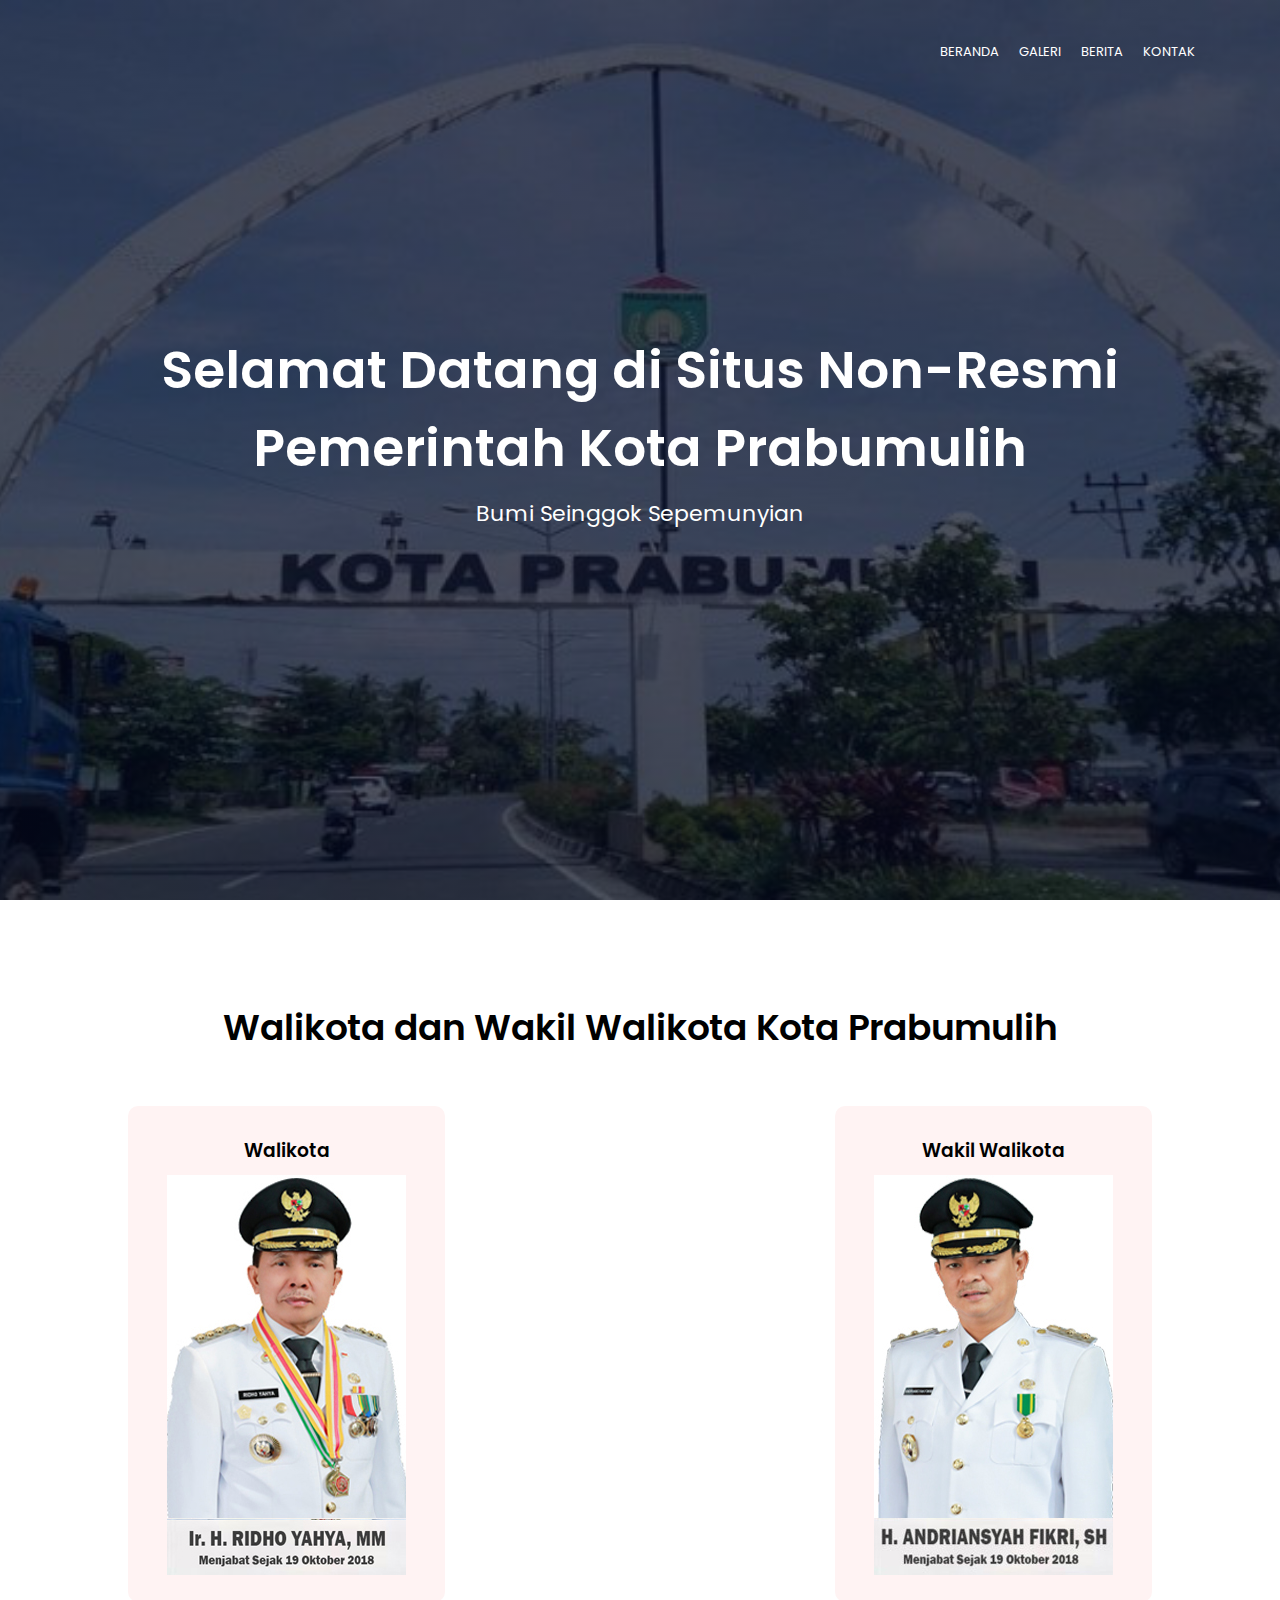
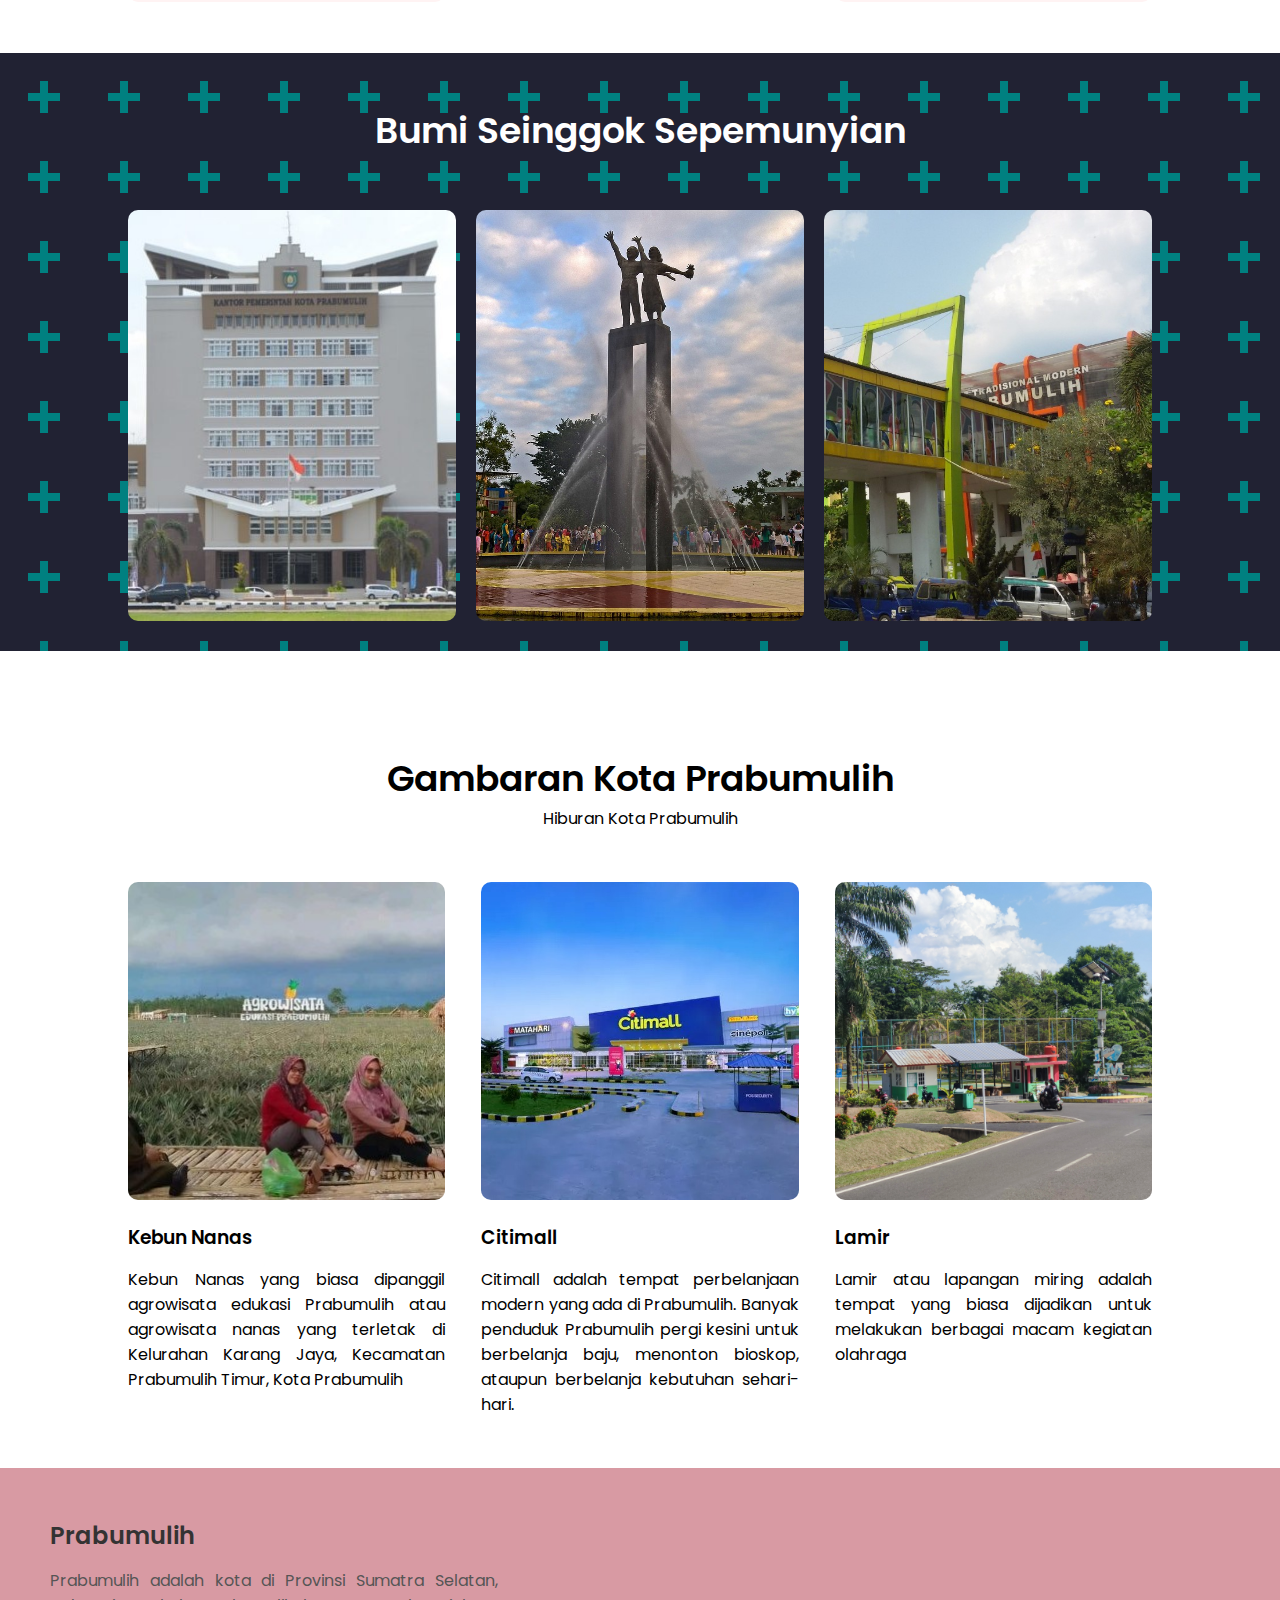
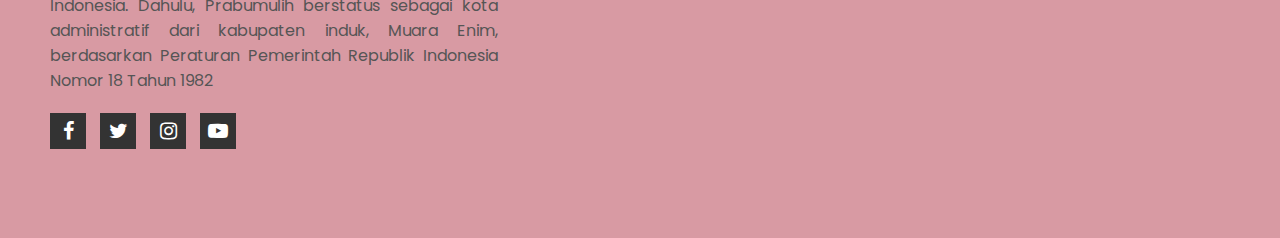
<file: index.html>
<!DOCTYPE html>
<html>
<head>
    <meta charset='utf-8'>
    <title>Situs Non-Resmi Pemerintah Kota Prabumulih</title>
    <meta name='viewport' content='width=device-width, initial-scale=1.0'>
    <link rel="stylesheet" href="style.css">
    <link rel="shortcut icon" href="Gambar/logog.png">
    <link rel="preconnect" href="https://fonts.googleapis.com">
<link rel="preconnect" href="https://fonts.gstatic.com" crossorigin>
<link href="https://fonts.googleapis.com/css2?family=Poppins:wght@200;300;400;600;700&display=swap" rel="stylesheet">
<link rel="stylesheet" href="https://cdn.jsdelivr.net/npm/font-awesome@4.7.0/css/font-awesome.css">
</head>
<body>
    <section class="header">
        <nav>
            <a href=""></a>
            <div class="nav-links" id="navLinks">
                <i class="fa fa-times" onclick="hideMenu()"></i>
                <ul>
                    <li><a href="index.html">BERANDA</a></li>
                    <li><a href="galeri.html">GALERI</a></li>
                    <li><a href="berita.html">BERITA</a></li>
                    <li><a href="kontak.html">KONTAK</a></li>
                </ul>
            </div>
            <i class="fa fa-bars" onclick="showMenu()"></i>
        </nav>

        <div class="text-box">
            <h1>Selamat Datang di Situs Non-Resmi <br> Pemerintah Kota Prabumulih</h1>
            
            <p>Bumi Seinggok Sepemunyian</p>


        </div>
    </section>

    
    <section class="course">
        <h1>Walikota dan Wakil Walikota Kota Prabumulih</h1>

        <div class="row">
            <div class="course-col">
                <h3>Walikota</h3>
                <p><a href="https://www.kotaprabumulih.go.id/walikotapbm/"><img src="Gambar/wako1-1.jpg"></a></p>
            </div>
            <div class="course-col">
                <h3>Wakil Walikota</h3>
                <p><a href="https://www.kotaprabumulih.go.id/wakilwalikota/"><img src="Gambar/wawako2.jpg"></a></p>
            </div>
        </div>
    </section>


    <section id="pola">
    <section class="landmark">
        <h1>Bumi Seinggok Sepemunyian</h1>

        <div class="row">
            <div class="land">
                <img src="Gambar/wakok.jpg">
                <div class="layer">
                    <h3>KANTOR PEMERINTAH</h3>
                </div>
            </div>

            <div class="land">
                <img src="Gambar/tawen.jpg">
                <div class="layer">
                    <h3>Taman Kota</h3>
                </div>
            </div>

            <div class="land">
                <img src="Gambar/ps.jpg">
                <div class="layer">
                    <h3>Pasar Modern</h3>
                </div>
            </div>
        </div>
    </section>
</section>


    <section class="gambar">
            <h1>Gambaran Kota Prabumulih</h1>
            <p>Hiburan Kota Prabumulih</p>
            <div class="row">
                <div class="gambar-col">
                    <img src="Gambar/kebun.jpg">
                    <h3>Kebun Nanas</h3>
                    <p>Kebun Nanas yang biasa dipanggil agrowisata edukasi Prabumulih atau 
                    agrowisata nanas yang terletak di Kelurahan Karang Jaya, Kecamatan Prabumulih Timur, Kota Prabumulih</p>
                </div>

                <div class="gambar-col">
                    <img src="Gambar/cm2.jpg">
                    <h3>Citimall</h3>
                    <p>Citimall adalah tempat perbelanjaan modern yang ada di Prabumulih. Banyak penduduk Prabumulih
                        pergi kesini untuk berbelanja baju, menonton bioskop, ataupun berbelanja kebutuhan sehari-hari.
                    </p>
                </div>

                <div class="gambar-col">
                            <img src="Gambar/lm.jpg">
                    <h3>Lamir</h3>
                    <p>Lamir atau lapangan miring adalah tempat yang biasa dijadikan untuk melakukan berbagai macam kegiatan olahraga</p>
                </div>
            </div>
    </section>
    


        <section class="footer">
            <div class="container">
                <div class="sec">
                <h2> Prabumulih</h2>
                <p>Prabumulih adalah kota di Provinsi Sumatra Selatan, Indonesia. Dahulu, Prabumulih berstatus sebagai kota administratif dari kabupaten induk, Muara Enim, 
                berdasarkan Peraturan Pemerintah Republik Indonesia Nomor 18 Tahun 1982</p>
                <ul class="ui">
                    <li><a href="https://www.facebook.com/muhammadrizky.kurniawan.102"><i class="fa fa-facebook"></i></a></li>
                    <li><a href="#"><i class="fa fa-twitter"></i></a></li>
                    <li><a href="https://www.instagram.com/protokol.prabumulih/"><i class="fa fa-instagram"></i></a></li>
                    <li><a href="#"><i class="fa fa-youtube-play"></i></a></li>
                </ul>
                
                </div>
            </div>
            <button onclick="scrollToTop()" id="btnToTop" title="Kembali ke Atas">^</button>
        </section>



<script>
var navLinks = document.getElementById("navLinks");

function showMenu(){
    navLinks.style.right = "0";
}
function hideMenu(){
    navLinks.style.right = "-200px";
}


function toggleScrollToTopButton() {
  var btnToTop = document.getElementById("btnToTop");
  var footer = document.querySelector(".footer");
  if (window.scrollY > 300) {
    btnToTop.style.display = "block";
    footer.classList.add("active");
  } else {
    btnToTop.style.display = "none";
    footer.classList.remove("active");
  }
}


function scrollToTop() {
  window.scrollTo({
    top: 0,
    behavior: "smooth"
  });
}


window.addEventListener("scroll", toggleScrollToTopButton);


</script>
</body>
</html>
</file>
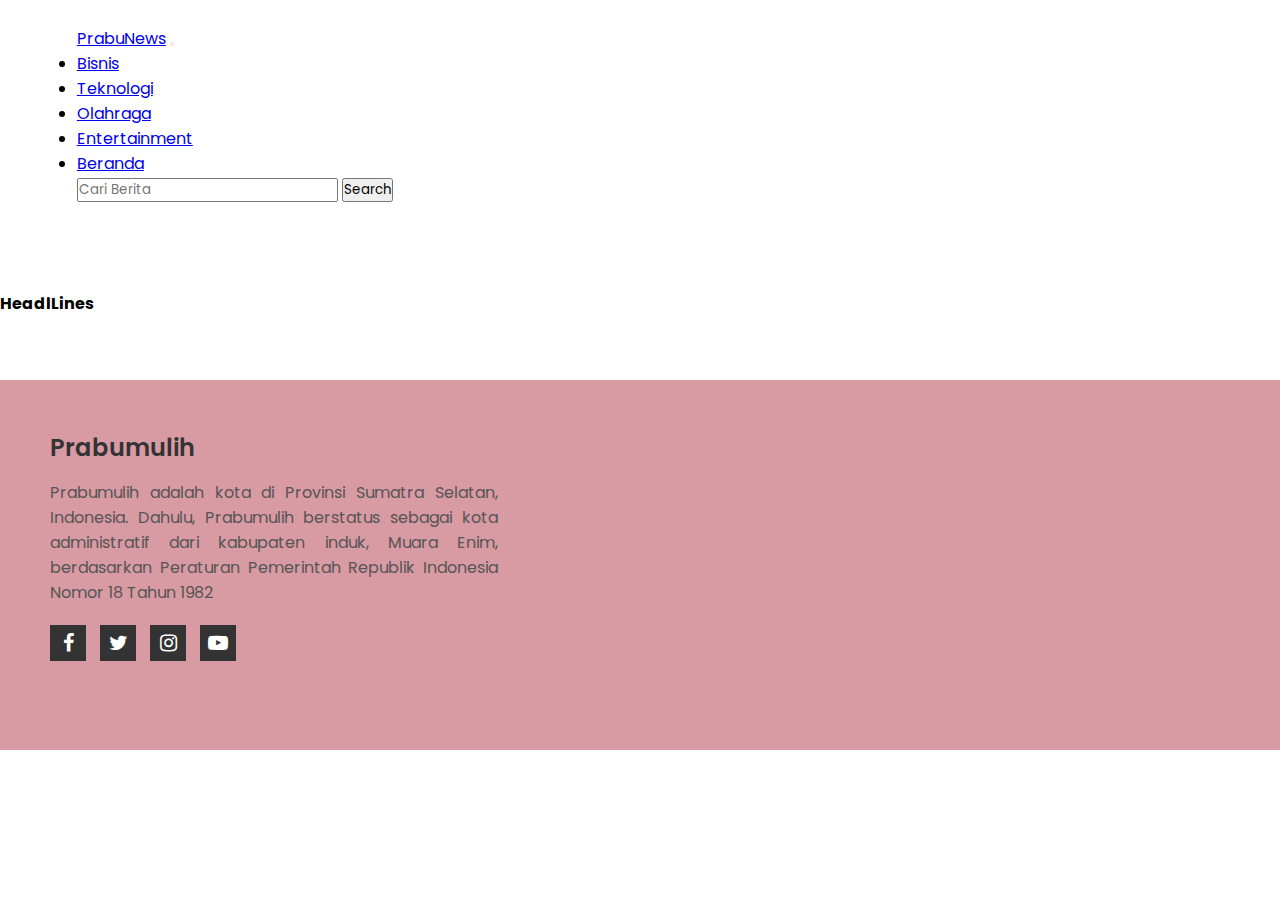
<file: berita.html>
<!doctype html>
<html lang="en">
  <head>
    <meta charset="utf-8">
    <meta name="viewport" content="width=device-width, initial-scale=1">
    <title>Prabumulih News</title>
    <link rel="shortcut icon" href="Gambar/logog.png">
    <link rel="stylesheet" href="style.css">
    <link rel="preconnect" href="https://fonts.gstatic.com" crossorigin>
    <link href="https://fonts.googleapis.com/css2?family=Poppins:wght@200;300;400;600;700&display=swap" rel="stylesheet">
    <link rel="stylesheet" href="https://cdn.jsdelivr.net/npm/font-awesome@4.7.0/css/font-awesome.css">
    <link href="https://cdn.jsdelivr.net/npm/bootstrap@5.3.1/dist/css/bootstrap.min.css" rel="stylesheet" integrity="sha384-4bw+/aepP/YC94hEpVNVgiZdgIC5+VKNBQNGCHeKRQN+PtmoHDEXuppvnDJzQIu9" crossorigin="anonymous">
  </head>
  <body class="m-0 p-0">
    
    <div class="container-fluid m-0 p-0">

         <!----Navbar---->
         <div > 
            <nav class="navbar navbar-expand-lg navbar-dark bg-dark">
                <div class="container-fluid">
                  <a class="navbar-brand text-warning" href="#">PrabuNews</a>
                  <button class="navbar-toggler" type="button" data-bs-toggle="collapse" data-bs-target="#navbarSupportedContent" aria-controls="navbarSupportedContent" aria-expanded="false" aria-label="Toggle navigation">
                    <span class="navbar-toggler-icon"></span>
                  </button>
                  <div class="collapse navbar-collapse" id="navbarSupportedContent">
                    <ul class="navbar-nav me-auto mb-2 mb-lg-0">
                      <li class="nav-item">
                        <a class="nav-link" aria-current="page" href="#business" id="business">Bisnis</a>
                      </li>
                      <li class="nav-item">
                        <a class="nav-link" href="#technology" id="technology">Teknologi</a>
                      </li>
                      <li class="nav-item">
                        <a class="nav-link" aria-current="page" href="#sports" id="sport">Olahraga</a>
                      </li>
                      <li class="nav-item">
                        <a class="nav-link" href="#entertainment" id="entertainment">Entertainment</a>
                      </li>
                      <li class="nav-item">
                        <a class="nav-link text-bg-primary" href="index.html" >Beranda</a>
                      </li>
                    </ul>
                    <form class="d-flex" role="search">
                      <input class="form-control me-2" type="text" id="newsQuery" placeholder="Cari Berita">
                      <button class="btn btn-outline-warning" type="button" id="searchBtn">Search</button>
                    </form>
                  </div>
                </div>
              </nav>
         </div>

         <!----News---->
         <div> 
            <div class="row m-3"  id="newsType"></div>
            <div class="row me-2 ms-2" id="newsdetails"></div>

         </div>

         <!----footer---->
         <section class="footer mt-5">
            <div class="container">
                <div class="sec">
                <h2> Prabumulih</h2>
                <p>Prabumulih adalah kota di Provinsi Sumatra Selatan, Indonesia. Dahulu, Prabumulih berstatus sebagai kota administratif dari kabupaten induk, Muara Enim, 
                berdasarkan Peraturan Pemerintah Republik Indonesia Nomor 18 Tahun 1982</p>
                <ul class="ui">
                    <li><a href="https://www.facebook.com/muhammadrizky.kurniawan.102"><i class="fa fa-facebook"></i></a></li>
                    <li><a href="#"><i class="fa fa-twitter"></i></a></li>
                    <li><a href="https://www.instagram.com/protokol.prabumulih/"><i class="fa fa-instagram"></i></a></li>
                    <li><a href="#"><i class="fa fa-youtube-play"></i></a></li>
                </ul>
                </div>
            </div>
        </section>
    </div>

    <script src="index.js"></script>
    <script src="https://cdn.jsdelivr.net/npm/bootstrap@5.3.1/dist/js/bootstrap.bundle.min.js" integrity="sha384-HwwvtgBNo3bZJJLYd8oVXjrBZt8cqVSpeBNS5n7C8IVInixGAoxmnlMuBnhbgrkm" crossorigin="anonymous"></script>
  </body>
</html>
</file>
<file: style.css>
*{
    margin: 0;
    padding: 0;
    font-family: 'Poppins', sans-serif;
}

.header{
    min-height: 100vh;
    width: 100%;
    background-image: linear-gradient(rgba(4,9,30,0.7),rgba(4,9,30,0.7)),url(Gambar/banner.png);
    background-position: center;
    background-size: cover;
    position: relative;
}


nav{
    display: flex;
    padding: 2% 6%;
    justify-content: space-between;
    align-items: center;
}
 
nav img{
    width: 150px;
}

.nav-links{
    flex: 1;
    text-align: right;
}

.nav-links ul li{
    list-style: none;
    display: inline-block;
    padding: 12px 8px;
    position: relative;
}

.nav-links ul li a{
    color: #fff;
    text-decoration: none;
    font-size: 13px;
}

.nav-links ul li::after{
    content: '';
    width: 0%;
    height: 2px;
    background: #f44336;
    display: block;
    margin: auto;
    transition: 0.5s;
}

.nav-links ul li:hover::after{
    width: 100%;
}

.text-box{
    width: 90%;
    color: #fff;
    position: absolute;
    top: 50%;
    left: 50%;
    transform: translate(-50%,-50%);
    text-align: center;
}

.text-box h1{
    font-size: 52px;
}

.text-box p{
    margin: 10px 0 40px;
    font-size: 22px;
    color: #fff;
}

nav .fa{
    display: none;
}

@media(max-width: 700px){
    .text-box h1{
        font-size: 20px;
    }
    .nav-links ul li{
        display: block;
    }
    .nav-links{
        position: fixed;
        background: #f44336;
        height: 100vh;
        width: 200px;
        top: 0;
        right: -200px;
        text-align: left;
        z-index: 2;
        transition: 0.6s;
    }
    nav .fa{
        display: block;
        color: #fff;
        margin: 10px;
        font-size: 22px;
        cursor: pointer;
    }
    .nav-links ul{
         padding: 30px;
    }
}

.course{
    width: 80%;
    margin: auto;
    text-align: center;
    padding-top: 100px;
}

h1{
    font-size: 36px;
    font-weight: 600;
}

.row{
    margin-top: 5%;
    display: flex;
    justify-content: space-between;
}

.course-col{
    flex-basis: 31%;
    background: #fff3f3;
    border-radius: 10px;
    margin-bottom: 5%;
    padding: 20px 12px;
    box-sizing: border-box;
    transition: 0.5s;
}

h3{
    text-align: center;
    font-weight: 600;
    margin: 10px 0;
}

.course-col:hover{
    box-shadow: 0 0 20px 0px rgba(0,0,0,0.2);
}

@media(max-width: 700px){
    .row{
        flex-direction: column;
    }
}


.landmark{
    width: 80%;
    margin: auto;
    text-align: center;
    padding-top: 50px;
}

.land{
    flex-basis: 32%;
    border-radius: 10px;
    margin-bottom: 30px;
    position: relative;
    overflow: hidden;
}

.land img{
    width: 100%;
    display: block;
}

.layer{
    background: transparent;
    height: 100%;
    width: 100%;
    position: absolute;
    top: 0;
    left: 0;
    transition: 0.5s;
}

.layer:hover{
    background: rgba(226,0,0,0.7);
}

.layer h3{
    width: 100%;
    font-weight: 500;
    color: #fff;
    font-size: 26px;
    bottom: 0;
    left: 50%;
    transform: translateX(-50%);
    position: absolute;
    opacity: 0;
    transition: 0.5s;
}

.layer:hover h3{
    bottom: 49%;
    opacity: 1;
}


.gambar{
    width: 80%;
    margin: auto;
    text-align: center;
    padding-top: 100px;
}

.gambar-col{
    flex-basis: 31%;
    border-radius: 10px;
    margin-bottom: 5%;
    text-align: justify;
}
.gambar-col img{
    width: 100%;
    border-radius: 10px;
}
.gambar-col p{
    padding: 0;
}
.gambar-col h3{
    margin-top: 16px;
    margin-bottom: 15px;
    text-align: left;
}

.footer{
    position: relative;
    display:flex;
    justify-content: center;
    align-content: end;
    min-height: 30vh;
    background: #d89aa3;
    padding: 50px;
}

.footer img {
    position: absolute;
    top: 50%;
    right: 50px;
    transform: translateY(-50%);
    width: 200px;
    opacity: 0.8;
}

.container{
    width: 100%;
    display: grid;
    grid-template-columns: 2fr 1fr 1fr 1fr;
    grid-gap: 20px;
}

.container p{
    text-align: justify;
}

.sec h2{
    position: relative;
    color: #333;
    font-weight: 600;
    margin-bottom: 15px;
}

.sec p{
    color: #555;
}

.ui{
    margin-top: 20px;
    display: grid;
    grid-template-columns: repeat(4,50px);
}

.ui li{
    list-style: none;
}
.ui li a{
    display: inline-block;
    width:  36px;
    height: 36px;
    background: #333;
    display: grid;
    align-content: center;
    justify-content: center;
    text-decoration: none;
}
.ui li a i{
    color: #fff;
    font-size: 20px;
}

.landmark h1{
    color: #fff;
}

.sub-header{
    height: 50vh;
    width: 100%;
    background-image: linear-gradient(rgba(4,9,30,0.7), rgba(4,9,30,0.7)),url(Gambar/mj.jpg);
    background-position: center;
    background-size:cover ;
    text-align: center;
    color: #fff;
}

.box-komen{
    border: 1px solid;
    margin: 50px 0;
    padding: 10px 20px;
}

.box-komen h3{
    text-align: left;
}

.red-btn {
    background-color: white;
    color: rgb(224, 60, 60);
    border: 2px solid rgb(235, 57, 57);
    padding: 10px 20px;
    cursor: pointer;
    transition: color 0.3s, background-color 0.3s, border-color 0.3s;
}

.red-btn:hover {
    background-color: red;
    color: white;
}

.form-komen input, .form-komen textarea{
    width: 100%;
    padding: 10px;
    margin: 15px 0;
    box-sizing: border-box;
    border: none;
    outline: none;
    background: #f0f0f0; 
}

.form-komen button{
    margin: 10px 0;
}

.lokasi{
    width: 80%;
    margin: auto;
    padding: 80px 0;
}

.lokasi iframe{
    width: 100%;
}

.contact-us{
    width: 80%;
    margin: auto;
}
.contact-col{
    flex-basis:48% ;
    margin-bottom: 30px;
}
.contact-col div{
    display: flex;
    align-items: center;
    margin-bottom: 40px;
}
.contact-col div .fa{
    font-size: 28px;
    color: #f44336;
    margin: 10px;
    margin-right: 30px;
}
.contact-col div p{
    padding: 0;
}
.contact-col div h5{
    font-size: 20px;
    margin-bottom: 5px;
    color: #555;
    font-weight: 400;
}
.contact-col input, .contact-col textarea{
    width: 100%;
    padding: 15px;
    margin-bottom: 17px;
    outline: none;
    border: 1px solid #ccc;
    box-sizing: border-box;
}

#pola{
    background-color:#212233 ;
    background-image:
    radial-gradient(circle, transparent 1rem, #212233 1rem),
    linear-gradient(teal .5rem, transparent .5rem),
    linear-gradient(90deg, teal .5rem, transparent .5rem);
    background-size: 5rem 5rem;
    background-position: 5.25rem 5.25rem,2.5rem 2.5rem,2.5rem 2.5rem; 
    ;
}

#btnToTop {
    display: none;
    position: fixed;
    bottom: 20px;
    right: 30px;
    font-size: 24px;
    border: none;
    outline: none;
    background-color: #333;
    color: white;
    cursor: pointer;
    padding: 10px;
    border-radius: 4px;
  }
  
.footer.active #btnToTop {
    display: block;
  }
  
@media (max-width: 700px) {
    .footer.active #btnToTop {
      right: 10px;
      bottom: 10px;
    }
    #btnToTop {
        font-size: 13px;
        padding: 5px;
    }
  }
  
  #btnToTop:hover {
    background-color: #555;
  }
</file>
